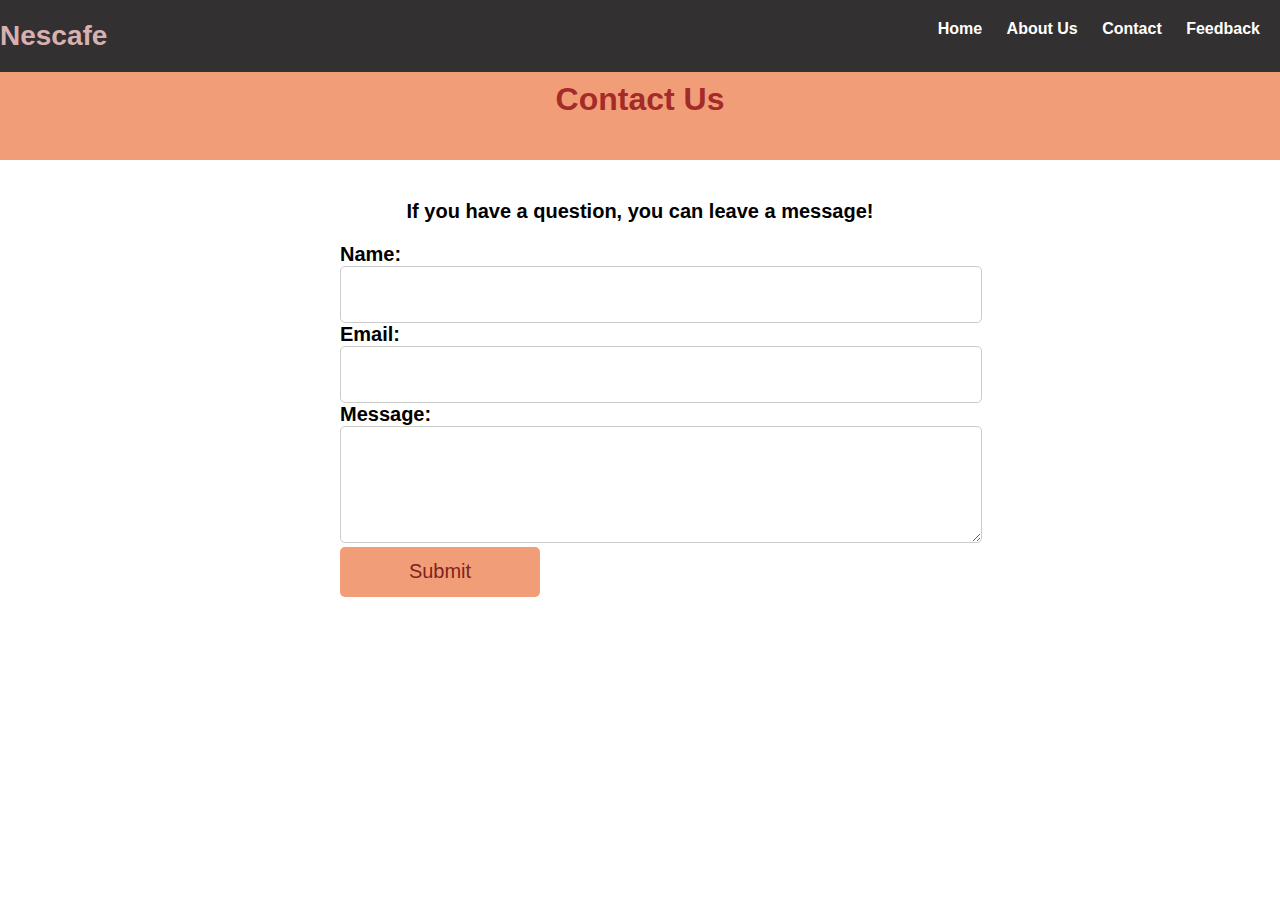
<file: Contactme.html>
<!DOCTYPE html>
<html lang="en">
<head>
    <meta charset="UTF-8">
    <meta name="viewport" content="width=device-width, initial-scale=1.0">
    <title>Contact Us - Coffee Storyline</title>
    <link rel="stylesheet" href="Contactme.css">
   
</head>
<body>
    <!-- Navigation bar -->
    <nav class="navbar">
        <div class="logo">Nescafe</div>
        <ul>
            <li><a href="Homepage.html">Home</a></li>
            <li><a href="aboutus.html">About Us</a></li>
            <li><a href="Contactme.html">Contact</a></li>
            <li><a href="feedback.html">Feedback</a></li>
        </ul>
    </nav>
    <header>
        <h1>Contact Us</h1>
    </header>
    <main>
        <section class="contact-form">
            <h2>If you have a question, you can leave a message!</h2>
            <form action="#" method="post">
                <div class="form-group">
                    <label for="name">Name:</label>
                    <input type="text" id="name" name="name" required>
                </div>
                <div class="form-group">
                    <label for="email">Email:</label>
                    <input type="email" id="email" name="email" required>
                </div>
                <div class="form-group">
                    <label for="message">Message:</label>
                    <textarea id="message" name="message" rows="5" required></textarea>
                </div>
                <button type="submit">Submit</button>
            </form>
        </section>
    </main>
    <footer>
        
    </footer>
</body>
</html>
</file>
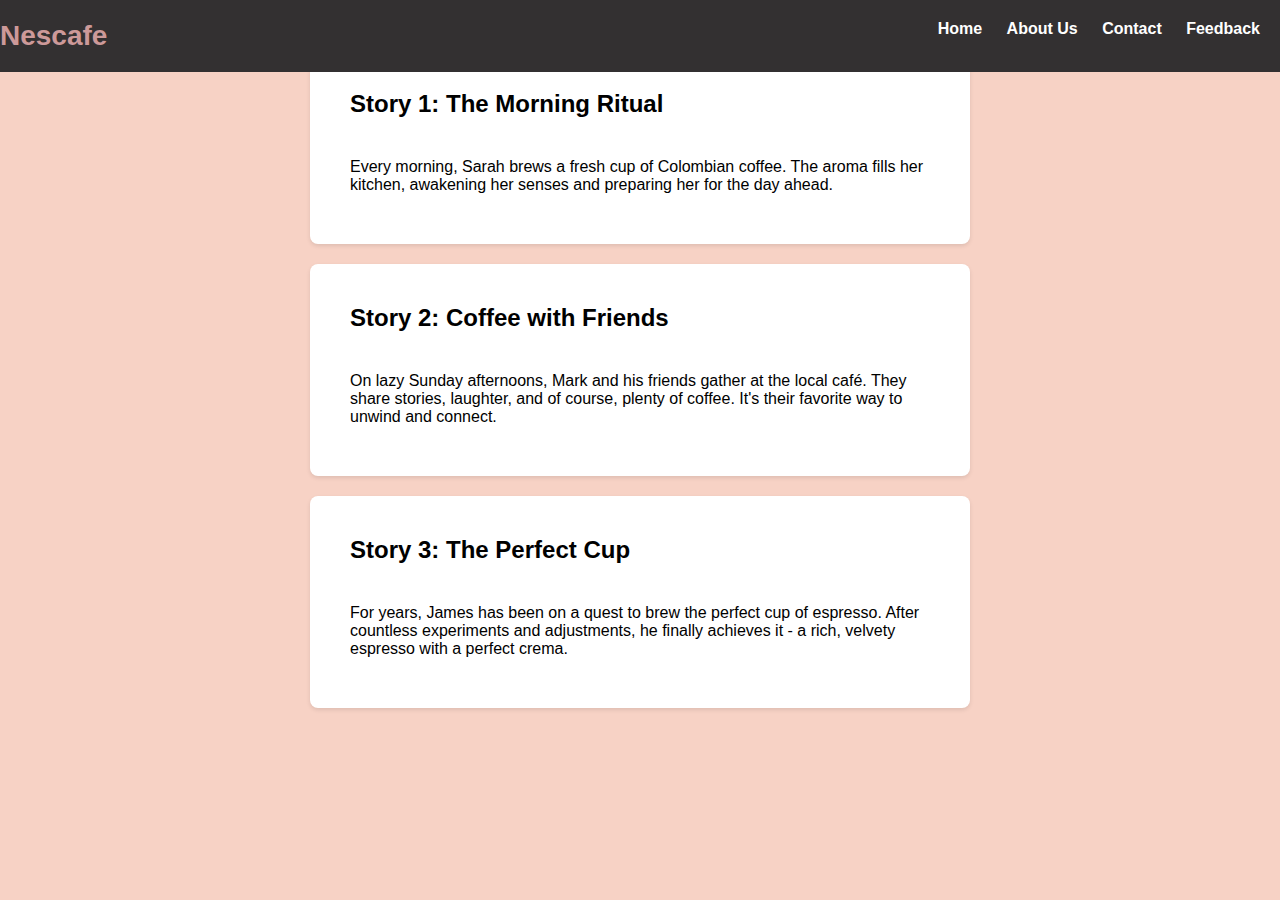
<file: Exploree.html>
<!DOCTYPE html>
<html lang="en">
<head>
<meta charset="UTF-8">
<meta name="viewport" content="width=device-width, initial-scale=1.0">
<title>Nescafe</title>
<style>
  body {
    font-family: Arial, sans-serif;
    margin: 0;
    padding: 0;
    background-color: rgb(247, 210, 197);
    z-index: 1;
    padding: 30px;
  }
  .story {
    background-color: #fff;
    border-radius: 8px;
    box-shadow: 0 2px 4px rgba(0, 0, 0, 0.1);
    margin: 20px auto;
    padding: 20px;
    max-width: 600px;
    z-index: 1;
    padding: 30px;
  }
  .story h2 {
    margin-top: 0;
    z-index: 1;
    padding: 10px;
  }
  .story p {
    margin-bottom: 10px;
    z-index: 1;
    padding: 10px;
  }
</style>
</head>
<body>

<div class="story">
  <h2>Story 1: The Morning Ritual</h2>
  <p>Every morning, Sarah brews a fresh cup of Colombian coffee. The aroma fills her kitchen, awakening her senses and preparing her for the day ahead.</p>
</div>

<div class="story">
  <h2>Story 2: Coffee with Friends</h2>
  <p>On lazy Sunday afternoons, Mark and his friends gather at the local café. They share stories, laughter, and of course, plenty of coffee. It's their favorite way to unwind and connect.</p>
</div>

<div class="story">
  <h2>Story 3: The Perfect Cup</h2>
  <p>For years, James has been on a quest to brew the perfect cup of espresso. After countless experiments and adjustments, he finally achieves it - a rich, velvety espresso with a perfect crema.</p>
</div>

</body>
<body>
    <!-- Navigation bar -->
    <nav class="navbar">
        <div class="logo">Nescafe</div>
        <ul>
            <li><a href="Homepage.html">Home</a></li>
            <li><a href="aboutus.html">About Us</a></li>
            <li><a href="Contactme.html">Contact</a></li>
            <li><a href="feedback.html">Feedback</a></li>
        </ul>
    </nav>
<style>
   /* Style for the fixed navigation bar */
.navbar {
    position: fixed;
    top: 0;
    left: 0;
    width: 100%;
    background-color:   rgb(51, 48, 49); /* Adjust background color as needed */
    padding: 20px 0; /* Adjust padding as needed */
    z-index: 0; /* Ensure it's above other content */
    float: right;
  }
  
  /* Style for the navigation links */
  .navbar ul {
    list-style-type: none;
    margin: 0;
    padding: 0;
    float: right;
    display: inline;
  }
  
  .navbar ul li {
    display: inline;
    margin-right: 20px;
  }
  
  .navbar ul li a {
    color: white;
    text-decoration: none;
    font-weight: bold;
  }
  .navbar ul li a:hover {
    color: rgb(0, 229, 255); /* Change the color on hover */
  }
  .navbar .logo {
    font-size: 28px;
    font-weight: bold;
    right: 0;
    color:#cd9999;
    margin-right: 20px;
    display:inline;
  }
  
  
</style>
</body>
</html>
</file>
<file: Contactme.css>
body {
    font-family: Arial, sans-serif;
    margin: 0;
    padding: 0;
}

header {
    background-color: #f19e78;
    color: brown;
    text-align: center;
    padding: 20px 0;
    margin-top: 40px; /* Adjust margin to position below the navbar */
    z-index: 1100; /* Ensure it's above the navbar */
}
}

main {
    padding: 20px;
}

.contact-form {
    max-width: 600px;
    margin: 0 auto;
}

.contact-form h2 {
    text-align: center;
    margin-bottom: 20px;
    margin-top: 40px; /* Adjust margin to position below the navbar */
    z-index: 1100; /* Ensure it's above the navbar */
    font-size: 20px;
}
}

.form-group {
    margin-bottom: 20px;
}

.form-group label {
    display: block;
    font-weight: bold;
    font-size: 20px;
}

.form-group input,
.form-group textarea {
    width: 100%;
    padding: 20px;
    border: 1px solid #ccc;
    border-radius: 5px;
}

.form-group textarea {
    resize: vertical;
}

button[type="submit"] {
    background-color: #f19e78;
    color: rgb(129, 34, 34);
    padding: 10px 20px;
    border: none;
    border-radius: 5px;
    cursor: pointer;
    font-size: 20px;
    width: 200px; 
    height: 50px;
}
body {
    font-family: Arial, sans-serif;
    margin: 0;
    padding: 0;
    background-image: url('https://previews.123rf.com/images/olgaarkhipenko/olgaarkhipenko1910/olgaarkhipenko191000076/131370738-coffee-or-tea-paper-cup-white-cup-with-coffee-coffee-beans-on-light-gray-background-top-view-flat.jpg');
    background-size: cover;
    background-repeat: no-repeat;
    border-image-slice: 0%;
    float: center;
}

button[type="submit"]:hover {
    background-color:#d4d4d4;
    border: none;
    border-radius: 5px;
    width: 200px; 
    height: 50px;
}
/* Style for the fixed navigation bar */
.navbar {
    position: fixed;
    top: 0;
    right: 0;
    width: 100%;
    background-color:   rgb(51, 48, 49); /* Adjust background color as needed */
    padding: 20px 0; /* Adjust padding as needed */
    z-index: 1000; /* Ensure it's above other content */
  }
  
  /* Style for the fixed navigation bar */
.navbar {
    position: fixed;
    top: 0;
    left: 0;
    width: 100%;
    background-color:   rgb(51, 48, 49); /* Adjust background color as needed */
    padding: 20px 0; /* Adjust padding as needed */
    z-index: 1000; /* Ensure it's above other content */
    float: right;
  }
  
  /* Style for the navigation links */
  .navbar ul {
    list-style-type: none;
    margin: 0;
    padding: 0;
    float: right;
    display: inline;
  }
  
  .navbar ul li {
    display: inline;
    margin-right: 20px;
  }
  
  .navbar ul li a {
    color: white;
    text-decoration: none;
    font-weight: bold;
  }
  .navbar ul li a:hover {
    color: rgb(0, 229, 255); /* Change the color on hover */
  }
  .navbar .logo {
    font-size: 28px;
    font-weight: bold;
    right: 0;
    color:#d9b0b0;
    margin-right: 20px;
    display:inline;
  }
</file>
